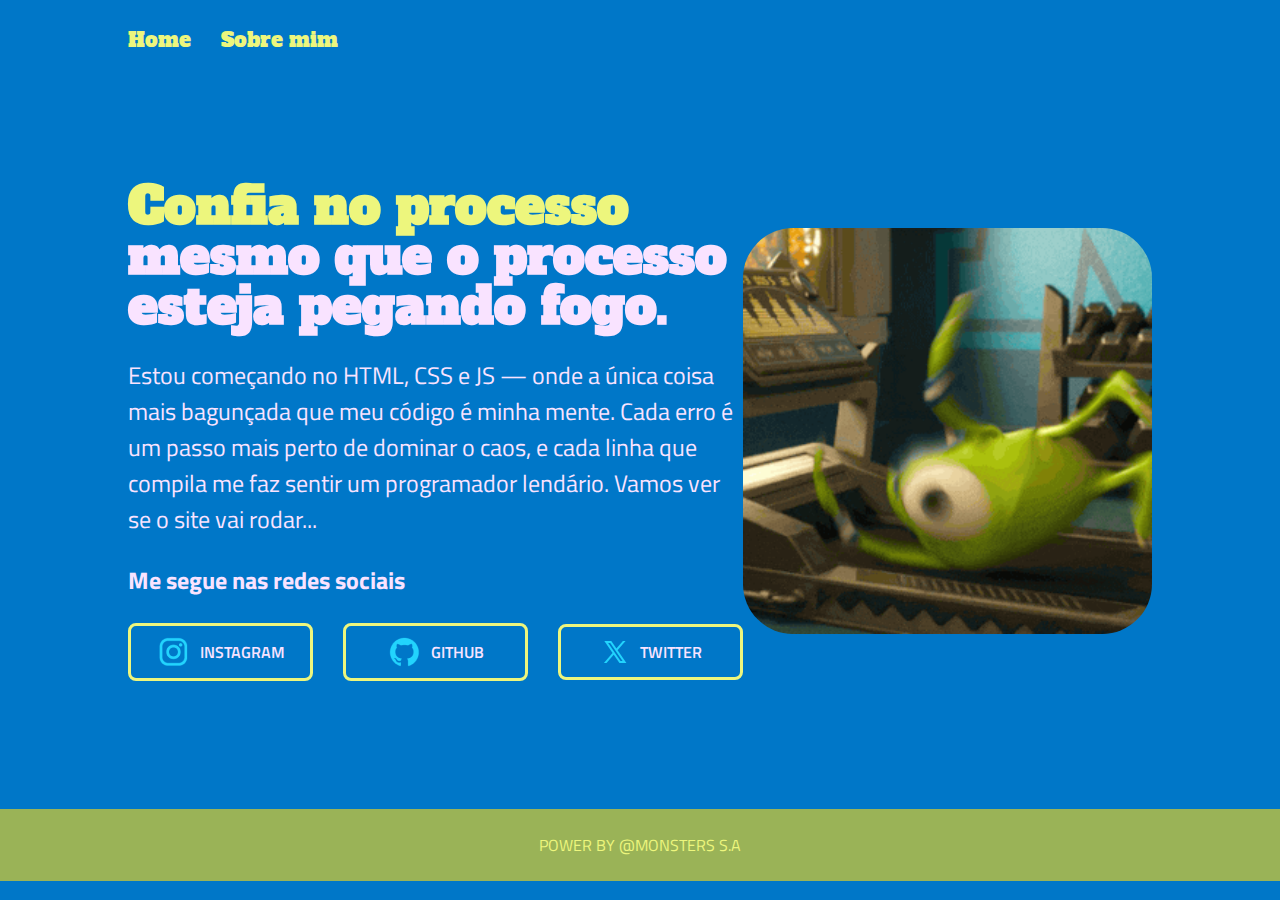
<file: index.html>
<!DOCTYPE html>
<html lang="pt-br">
<head>
    <meta charset="UTF-8">
    <meta name="viewport" content="width=device-width, initial-scale=1.0">
    <title>Mike Curriculum</title>
    <link rel="stylesheet" href="./Styles/style.css">
</head>
<body>
    <header class="cabecalho">
        <nav class="container-menu">
            <a href="index.html" class="menu"> Home</a>
            <a href="About.html"class="menu"> Sobre mim</a>
        </nav>
    </header>
    <main class="apresentacao">
        <section class="apresentacao__conteudo">
            <h1 class="apresentacao__conteudo__titulo"><span class="titulo-destaque">Confia no processo</span> mesmo que o processo esteja pegando fogo.</h1>
            <p class="apresentacao__conteudo__texto">Estou começando no HTML, CSS e JS — onde a única coisa mais bagunçada que meu código é minha mente. Cada erro é um passo mais perto de dominar o caos, e cada linha que compila me faz sentir um programador lendário. Vamos ver se o site vai rodar...</p>

            <h2 class="apresentacao__conteudo__texto"> Me segue nas redes sociais</h2>

        <div class="apresentacao__conteudo__links">
            <a class="apresentacao__conteudo__links__link" href="https://www.instagram.com/_owallie_/"> <img src="imagens/instagram.png" alt="instagram img">
                Instagram
            </a>
            <a  class="apresentacao__conteudo__links__link" href="https://github.com/walisouza"> <img src="imagens/github.png" alt="github img">
                github
            </a>
             <a class="apresentacao__conteudo__links__link" href="https://x.com/Walisso70555984"> <img src="imagens/twitter-novo.png">
                Twitter
             </a>
        </div>
        </section>
        <img src="imagens/uasausqui.gif" alt="UASÁUSQUI" class="UASÁUSQUI">
    </main>
    <footer class="footer">
        power by @monsters s.a
    </footer>
</body>
</html>
</file>
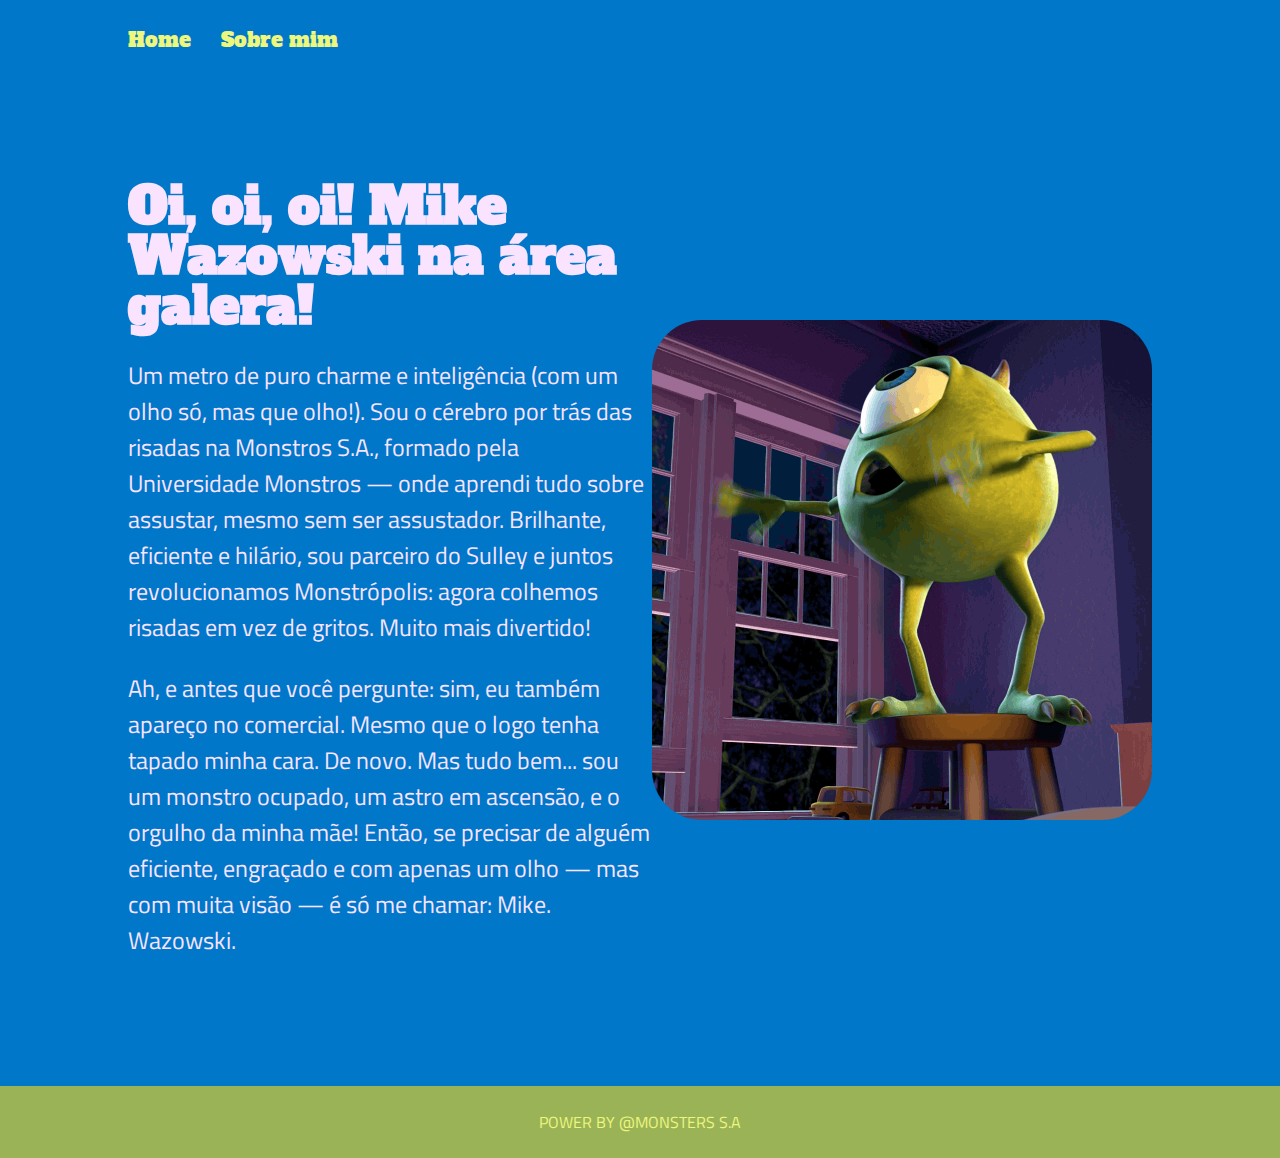
<file: About.html>
<!DOCTYPE html>
<html lang="pt-br">
<head>
    <meta charset="UTF-8">
    <meta name="viewport" content="width=device-width, initial-scale=1.0">
    <title>Sobre mim</title>
    <link rel="stylesheet" href="./Styles/style.css">
</head>
<body>
    <header class="cabecalho">
        <nav class="container-menu">
            <a href="index.html" class="menu"> Home</a>
            <a href="About.html"class="menu"> Sobre mim</a>
        </nav>
    </header>
    <main class="apresentacao">
        <section class="apresentacao__conteudo"> 
        <h1 class="apresentacao__conteudo__titulo" >Oi, oi, oi! Mike Wazowski na área galera!</h1>
        <p class="apresentacao__conteudo__texto"> Um metro de puro charme e inteligência (com um olho só, mas que olho!). Sou o cérebro por trás das risadas na Monstros S.A., formado pela Universidade Monstros — onde aprendi tudo sobre assustar, mesmo sem ser assustador. Brilhante, eficiente e hilário, sou parceiro do Sulley e juntos revolucionamos Monstrópolis: agora colhemos risadas em vez de gritos. Muito mais divertido!</p>
        <p class="apresentacao__conteudo__texto"> Ah, e antes que você pergunte: sim, eu também apareço no comercial. Mesmo que o logo tenha tapado minha cara. De novo.

        Mas tudo bem... sou um monstro ocupado, um astro em ascensão, e o orgulho da minha mãe!
            
        Então, se precisar de alguém eficiente, engraçado e com apenas um olho — mas com muita visão — é só me chamar: Mike. Wazowski.</p>
    </section>
    <img src="imagens/an.png" alt="an" class="UASÁUSQUI">
    </main>

</body>
<footer class="footer">
    power by @monsters s.a
</footer>
</html>
</file>
<file: Styles/style.css>
@import url('https://fonts.googleapis.com/css2?family=Alfa+Slab+One&family=Titillium+Web:ital,wght@0,200;0,300;0,400;0,600;0,700;0,900;1,200;1,300;1,400;1,600;1,700&display=swap');
:root {
    --cor-primaria: #0077c8;
    --cor-secundaria: #f9e3ff;
    --cor-terciaria: #edf67d;
    --cor-hover: #66CCFF;
    --cor-footer: #9AB357;

    --font-primaria: "Alfa Slab One", serif;
    --font-secundaria: "Titillium Web", sans-serif;
}
* {
    margin: 0;
    padding: 0;
}

.cabecalho {
    padding: 2% 0% 0% 10%;
}
.container-menu {
    display: flex;
    gap: 30px;
}
.menu {
    
    font-family: var(--font-primaria);
    font-size: 1.25rem;
    color: var(--cor-terciaria);
    text-decoration: none;
}

body {
    box-sizing: border-box;
    background-color: var(--cor-primaria);
    color: var(--cor-secundaria);
}
.titulo-destaque {
    color: var(--cor-terciaria); 
}

.apresentacao {
    padding: 10%;
    display: flex;
    justify-content: space-between;
    align-items: center;
}
.apresentacao__conteudo {
    display: flex;
    flex-direction: column;
    gap: 25px;
    width: 615px;
}

.apresentacao__conteudo__titulo {
    font-size: 3.125rem;
    color: #f9e3ff;
    line-height: 50px;
    font-family: var(--font-primaria);
}

.apresentacao__conteudo__texto {
    font-size: 1.5rem;
    font-family: var(--font-secundaria)
}
.apresentacao__conteudo__links {
    align-items: center;
    gap: 30px;
    display: flex;
    justify-content: space-between;
}
.UASÁUSQUI {
    width: 50%;
    border-radius: 50px;
}

.apresentacao__conteudo__links__link {
    text-transform: uppercase;
    display: flex;
    justify-content: center;
    gap: 10px;
    align-items: center;
    border: solid var(--cor-terciaria);
    width: 200px;
    text-align: center;
    text-decoration: none;
    color: var(--cor-secundaria);
    font-weight: 600;
    font-family: var(--font-secundaria);
    border-radius: 8px;
    padding: 10px 10px;

}
.apresentacao__conteudo__links__link:hover {
    background-color: var(--cor-hover);


}

.footer {
    padding: 24px;
    text-align: center;
    background-color: var(--cor-footer);
    color: var(--cor-terciaria);
    font-family: var(--font-secundaria);
    text-transform: uppercase;
}

@media (max-width: 1200px) {
    .apresentacao {
        flex-direction: column-reverse;
        align-items: center;
        width: auto;
    }

    .apresentacao__conteudo {
        width: 100%;
    }

    .UASÁUSQUI {
        width: 80%;
        margin-bottom: 10%;
    }

    .apresentacao__conteudo__links {
        flex-direction: column;
        gap: 20px;
    }

    .container-menu {
        justify-content: center;
        align-items: center;
    }

    .cabecalho {
        padding: 5% 0;
        text-align: center;
    }
}
</file>
